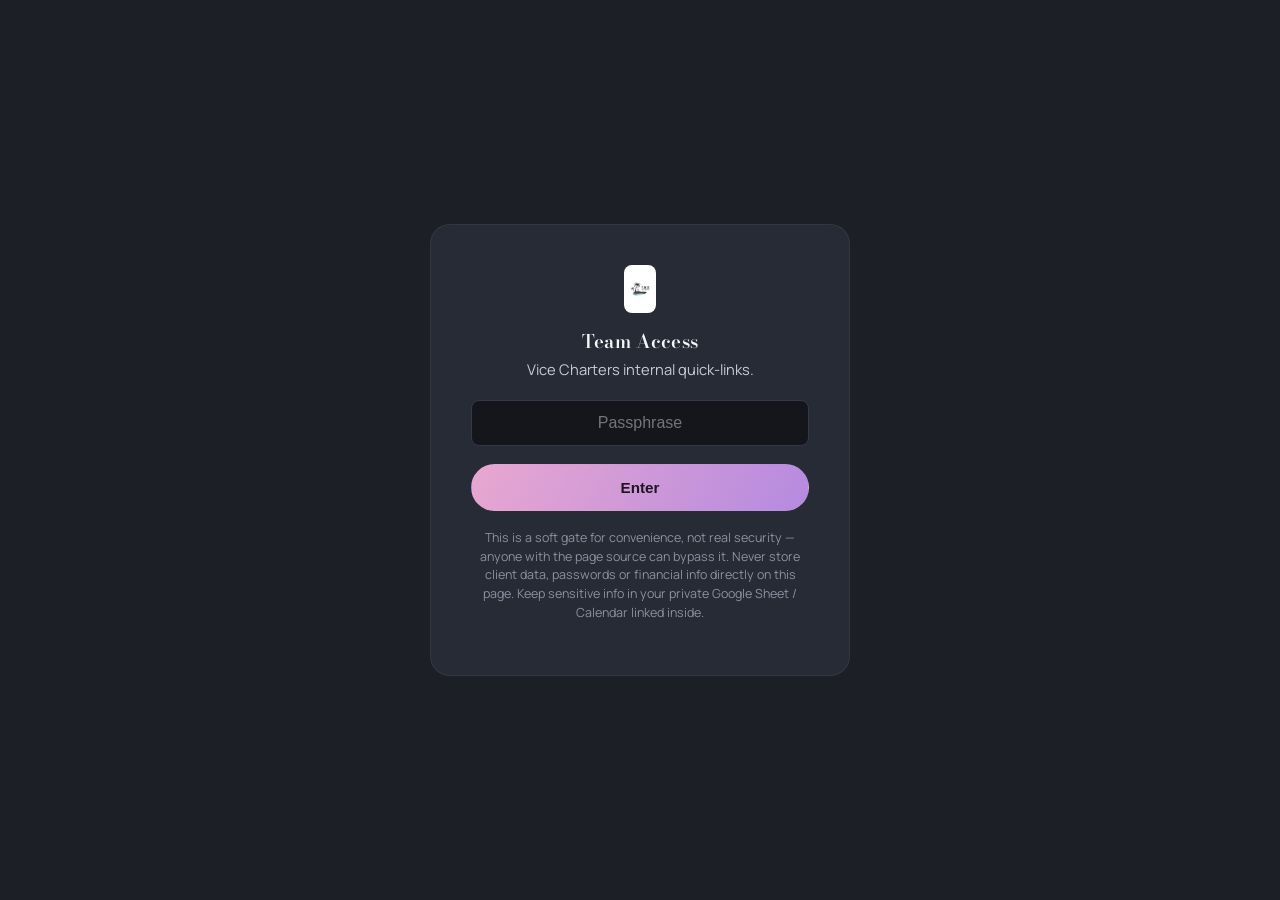
<file: internal.html>
<!DOCTYPE html>
<html lang="en">
<head>
<meta charset="UTF-8" />
<meta name="viewport" content="width=device-width, initial-scale=1.0" />
<title>Vice Charters — Team</title>
<meta name="robots" content="noindex, nofollow" />
<link rel="icon" href="assets/brand/favicon-32.png" />
<link rel="preconnect" href="https://fonts.googleapis.com" />
<link rel="preconnect" href="https://fonts.gstatic.com" crossorigin />
<link href="https://fonts.googleapis.com/css2?family=Bodoni+Moda:wght@500;600;700&family=Manrope:wght@400;500;600;700;800&display=swap" rel="stylesheet" />
<link rel="stylesheet" href="css/style.css" />
</head>
<body>

<!-- GATE: this is a light deterrent only, NOT real security. Anyone who views this
     page's source can read the passphrase below. Do not put anything here that would
     be a problem if a stranger saw it — real private data (leads, client info, full
     rate cards) belongs in your private Google Sheet / Calendar, linked below, which
     has real Google-account-level access control. See README.md → "About internal.html". -->

<div class="gate-wrap" id="gate">
  <div class="gate-card">
    <img src="assets/brand/logo.jpg" alt="Vice Charters" style="height:48px; margin:0 auto 18px; border-radius:8px;" />
    <h3 style="margin-bottom:6px;">Team Access</h3>
    <p style="color:var(--text-mid); font-size:0.92rem; margin:0;">Vice Charters internal quick-links.</p>
    <input type="password" id="gate-input" placeholder="Passphrase" />
    <button class="btn btn-primary" style="width:100%; justify-content:center;" onclick="checkGate()">Enter</button>
    <p class="gate-warning">This is a soft gate for convenience, not real security — anyone with the page source can bypass it. Never store client data, passwords or financial info directly on this page. Keep sensitive info in your private Google Sheet / Calendar linked inside.</p>
  </div>
</div>

<div id="internal-content">
  <header class="site-header" style="position:static; background:transparent; backdrop-filter:none; border:none;">
    <nav class="nav">
      <a href="index.html" class="brand">
        <img src="assets/brand/logo.jpg" alt="Vice Charters logo" />
        VICE CHARTERS <span style="color:var(--text-low); font-weight:500;">/ Team</span>
      </a>
      <div></div>
      <div class="nav-cta"><a class="btn btn-outline btn-sm" href="index.html">← Public site</a></div>
    </nav>
  </header>

  <main>
    <section style="padding-top:24px;">
      <div class="container">
        <div class="section-head">
          <span class="eyebrow">Internal</span>
          <h2>Quick links.</h2>
          <p>Everything that's actually private (leads, full rate card, client details, financials) lives off this website, in tools only you and Frank have Google-account access to. This page is just a fast bookmark hub.</p>
        </div>

        <div class="fleet-grid" style="grid-template-columns: repeat(auto-fit, minmax(260px,1fr));">
          <div class="contact-card">
            <div class="label">Lead Tracker</div>
            <p style="color:var(--text-mid); font-size:0.9rem;">Your private Google Sheet — inquiries, status, follow-ups.</p>
            <a class="btn btn-teal btn-sm" href="#" target="_blank" rel="noopener">Open Lead Tracker →</a>
            <p style="font-size:0.78rem; color:var(--text-low); margin-top:8px;">Paste your Google Sheet link into this button's href in internal.html.</p>
          </div>
          <div class="contact-card">
            <div class="label">Master Rate Card</div>
            <p style="color:var(--text-mid); font-size:0.9rem;">Full internal rates, costs and margins by boat.</p>
            <a class="btn btn-teal btn-sm" href="#" target="_blank" rel="noopener">Open Rate Card →</a>
            <p style="font-size:0.78rem; color:var(--text-low); margin-top:8px;">Link this to your private rate sheet.</p>
          </div>
          <div class="contact-card">
            <div class="label">Company Google Calendar</div>
            <p style="color:var(--text-mid); font-size:0.9rem;">The private, full-detail calendar (not the public embed).</p>
            <a class="btn btn-teal btn-sm" href="https://calendar.google.com" target="_blank" rel="noopener">Open Calendar →</a>
          </div>
          <div class="contact-card">
            <div class="label">Photo Library</div>
            <p style="color:var(--text-mid); font-size:0.9rem;">Google Photos albums, organized per boat.</p>
            <a class="btn btn-teal btn-sm" href="#" target="_blank" rel="noopener">Open Photos →</a>
          </div>
          <div class="contact-card">
            <div class="label">Broker Database</div>
            <p style="color:var(--text-mid); font-size:0.9rem;">Active brokers, commission terms, contact info.</p>
            <a class="btn btn-teal btn-sm" href="#" target="_blank" rel="noopener">Open Broker Sheet →</a>
          </div>
          <div class="contact-card">
            <div class="label">Public Site &amp; Broker Page</div>
            <p style="color:var(--text-mid); font-size:0.9rem;">What everyone else sees.</p>
            <a class="btn btn-outline btn-sm" href="index.html">Main Site</a>
            <a class="btn btn-outline btn-sm" href="brokers.html" style="margin-top:8px;">Broker Page</a>
          </div>
        </div>

        <div class="section-head" style="margin-top:64px;">
          <span class="eyebrow">Reminders</span>
          <h2>Things not to forget.</h2>
        </div>
        <div class="nudge-list">
          <div class="nudge"><b>Finalize dinner-on-yacht pricing</b> — highest-value open item; every inquiry without an answer is a lost booking.</div>
          <div class="nudge"><b>Set the public Google Calendars to "busy/free only"</b> before wiring the embed on the broker page.</div>
          <div class="nudge"><b>Fill in real specs &amp; rates</b> on index.html and brokers.html — currently placeholders.</div>
          <div class="nudge"><b>Confirm the 4th boat</b> (if there is one) and add it to the fleet grid.</div>
        </div>
      </div>
    </section>
  </main>
</div>

<script>
  function checkGate() {
    var val = document.getElementById("gate-input").value;
    // Soft deterrent only — change this passphrase in internal.html. Not real security.
    if (val === "vicecharters") {
      document.getElementById("gate").style.display = "none";
      document.getElementById("internal-content").style.display = "block";
    } else {
      alert("Incorrect passphrase.");
    }
  }
  document.getElementById("gate-input").addEventListener("keydown", function (e) {
    if (e.key === "Enter") checkGate();
  });
</script>
</body>
</html>
</file>
<file: css/style.css>
/* ==========================================================================
   Vice Charters — brand system
   Charcoal base, teal primary accent, pink→lavender sunset gradient accent
   ========================================================================== */

:root {
  --charcoal-950: #14161c;
  --charcoal-900: #1c1f26;
  --charcoal-800: #262b35;
  --charcoal-700: #333a47;
  --charcoal-600: #454e5f;

  --teal-500: #2fb6c6;
  --teal-600: #1e8fa6;
  --teal-300: #7fd8e2;

  --pink-400: #e8a7d0;
  --lavender-400: #b58ae0;
  --sunset-gradient: linear-gradient(120deg, var(--pink-400), var(--lavender-400));

  --text-hi: #f5f5f7;
  --text-mid: #c7cbd4;
  --text-low: #8a91a0;

  --radius-lg: 20px;
  --radius-md: 14px;
  --radius-sm: 8px;

  --shadow-card: 0 10px 40px rgba(0, 0, 0, 0.35);

  --font-display: "Bodoni Moda", "Playfair Display", Georgia, serif;
  --font-body: "Manrope", -apple-system, BlinkMacSystemFont, "Segoe UI", sans-serif;
}

* { box-sizing: border-box; }
html { scroll-behavior: smooth; }

body {
  margin: 0;
  background: var(--charcoal-900);
  color: var(--text-hi);
  font-family: var(--font-body);
  line-height: 1.6;
  -webkit-font-smoothing: antialiased;
}

img { max-width: 100%; display: block; }
a { color: inherit; text-decoration: none; }

h1, h2, h3, h4 {
  font-family: var(--font-display);
  font-weight: 600;
  line-height: 1.15;
  margin: 0 0 0.5em;
  letter-spacing: 0.01em;
}

.eyebrow {
  font-family: var(--font-body);
  font-size: 0.78rem;
  font-weight: 700;
  letter-spacing: 0.18em;
  text-transform: uppercase;
  color: var(--teal-300);
  margin-bottom: 0.75em;
  display: inline-block;
}

.gradient-text {
  background: var(--sunset-gradient);
  -webkit-background-clip: text;
  background-clip: text;
  color: transparent;
}

.container {
  width: 100%;
  max-width: 1160px;
  margin: 0 auto;
  padding: 0 24px;
}

section { padding: 96px 0; }
@media (max-width: 720px) { section { padding: 64px 0; } }

/* ---------- buttons ---------- */
.btn {
  display: inline-flex;
  align-items: center;
  gap: 8px;
  padding: 14px 28px;
  border-radius: 999px;
  font-weight: 700;
  font-size: 0.95rem;
  border: 1px solid transparent;
  cursor: pointer;
  transition: transform 0.15s ease, box-shadow 0.15s ease, background 0.2s ease;
}
.btn:hover { transform: translateY(-2px); }

.btn-primary {
  background: var(--sunset-gradient);
  color: #201322;
}
.btn-primary:hover { box-shadow: 0 12px 30px rgba(232, 167, 208, 0.28); }

.btn-outline {
  background: transparent;
  border-color: var(--charcoal-600);
  color: var(--text-hi);
}
.btn-outline:hover { border-color: var(--teal-500); color: var(--teal-300); }

.btn-teal {
  background: var(--teal-500);
  color: #0c2226;
}
.btn-teal:hover { box-shadow: 0 12px 30px rgba(47, 182, 198, 0.28); }

.btn-sm { padding: 10px 20px; font-size: 0.85rem; }

/* ---------- nav ---------- */
.site-header {
  position: fixed;
  top: 0; left: 0; right: 0;
  z-index: 100;
  background: rgba(20, 22, 28, 0.72);
  backdrop-filter: blur(14px);
  border-bottom: 1px solid rgba(255, 255, 255, 0.06);
}
.nav {
  display: flex;
  align-items: center;
  justify-content: space-between;
  padding: 16px 24px;
  max-width: 1160px;
  margin: 0 auto;
}
.brand {
  display: flex;
  align-items: center;
  gap: 10px;
  font-family: var(--font-display);
  font-size: 1.15rem;
  font-weight: 700;
  letter-spacing: 0.04em;
}
.brand img { height: 34px; width: auto; border-radius: 6px; }
.nav-links {
  display: flex;
  gap: 28px;
  align-items: center;
  font-size: 0.92rem;
  font-weight: 600;
  color: var(--text-mid);
}
.nav-links a:hover { color: var(--teal-300); }
.nav-cta { display: flex; align-items: center; gap: 14px; }
.nav-toggle { display: none; background: none; border: none; color: var(--text-hi); font-size: 1.6rem; cursor: pointer; }

@media (max-width: 860px) {
  .nav-links { position: fixed; top: 68px; left: 0; right: 0; background: var(--charcoal-950); flex-direction: column; padding: 24px; gap: 20px; border-bottom: 1px solid var(--charcoal-700); transform: translateY(-150%); transition: transform 0.25s ease; }
  .nav-links.open { transform: translateY(0); }
  .nav-toggle { display: block; }
  .nav-cta .btn-outline { display: none; }
}

/* ---------- hero ---------- */
.hero {
  position: relative;
  min-height: 92vh;
  display: flex;
  align-items: center;
  padding-top: 120px;
  overflow: hidden;
}
.hero::before {
  content: "";
  position: absolute; inset: 0;
  background:
    radial-gradient(ellipse at 15% 20%, rgba(47, 182, 198, 0.22), transparent 55%),
    radial-gradient(ellipse at 85% 80%, rgba(181, 138, 224, 0.20), transparent 55%),
    linear-gradient(180deg, var(--charcoal-950), var(--charcoal-900));
  z-index: 0;
}
.hero .container { position: relative; z-index: 1; }
.hero h1 { font-size: clamp(2.6rem, 6vw, 4.4rem); max-width: 820px; }
.hero p.lede { font-size: 1.15rem; color: var(--text-mid); max-width: 560px; margin-bottom: 2em; }
.hero-actions { display: flex; gap: 16px; flex-wrap: wrap; }
.hero-photo-strip {
  display: grid;
  grid-template-columns: repeat(4, 1fr);
  gap: 10px;
  margin-top: 72px;
  border-radius: var(--radius-lg);
  overflow: hidden;
}
.hero-photo-strip img { height: 160px; object-fit: cover; width: 100%; }
@media (max-width: 720px) { .hero-photo-strip { grid-template-columns: repeat(2, 1fr); } .hero-photo-strip img { height: 120px; } }

/* ---------- section headers ---------- */
.section-head { max-width: 640px; margin-bottom: 56px; }
.section-head h2 { font-size: clamp(2rem, 4vw, 2.75rem); }
.section-head p { color: var(--text-mid); font-size: 1.05rem; }

/* ---------- fleet ---------- */
.fleet-grid {
  display: grid;
  grid-template-columns: repeat(auto-fit, minmax(320px, 1fr));
  gap: 28px;
}
.boat-card {
  background: var(--charcoal-800);
  border-radius: var(--radius-lg);
  overflow: hidden;
  box-shadow: var(--shadow-card);
  border: 1px solid rgba(255, 255, 255, 0.05);
  display: flex;
  flex-direction: column;
}
.boat-card .cover { position: relative; aspect-ratio: 4/3; overflow: hidden; }
.boat-card .cover img { width: 100%; height: 100%; object-fit: cover; transition: transform 0.5s ease; }
.boat-card:hover .cover img { transform: scale(1.06); }
.boat-card .status-pill {
  position: absolute; top: 16px; left: 16px;
  background: rgba(20, 22, 28, 0.75);
  backdrop-filter: blur(6px);
  border: 1px solid rgba(255,255,255,0.12);
  padding: 6px 14px;
  border-radius: 999px;
  font-size: 0.75rem;
  font-weight: 700;
  letter-spacing: 0.05em;
  text-transform: uppercase;
  color: var(--teal-300);
}
.boat-card .body { padding: 26px; flex: 1; display: flex; flex-direction: column; gap: 14px; }
.boat-card h3 { font-size: 1.6rem; margin: 0; }
.boat-specs { display: flex; gap: 18px; flex-wrap: wrap; font-size: 0.85rem; color: var(--text-low); }
.boat-specs span { display: flex; align-items: center; gap: 6px; }
.boat-specs b { color: var(--text-mid); font-weight: 700; }
.boat-rate { font-size: 1.05rem; color: var(--text-hi); margin-top: auto; padding-top: 10px; border-top: 1px solid var(--charcoal-700); display: flex; align-items: center; justify-content: space-between; }
.boat-strip { display: grid; grid-template-columns: repeat(4, 1fr); gap: 6px; padding: 0 26px 26px; }
.boat-strip img { aspect-ratio: 1; object-fit: cover; border-radius: 8px; cursor: pointer; }

.placeholder-spec { color: var(--pink-400); font-style: italic; }

/* ---------- rates ---------- */
.rates-note {
  background: var(--charcoal-800);
  border: 1px dashed var(--charcoal-600);
  border-radius: var(--radius-md);
  padding: 20px 24px;
  color: var(--text-mid);
  font-size: 0.95rem;
  margin-bottom: 40px;
}
.rate-table { width: 100%; border-collapse: collapse; }
.rate-table th, .rate-table td { text-align: left; padding: 16px 18px; border-bottom: 1px solid var(--charcoal-700); }
.rate-table th { color: var(--text-low); font-size: 0.78rem; text-transform: uppercase; letter-spacing: 0.08em; }
.rate-table td { color: var(--text-mid); }
.rate-table tr td:first-child { color: var(--text-hi); font-weight: 700; }

/* ---------- availability / calendar ---------- */
.calendar-grid { display: grid; grid-template-columns: repeat(auto-fit, minmax(300px, 1fr)); gap: 24px; }
.calendar-card { background: var(--charcoal-800); border-radius: var(--radius-md); padding: 22px; border: 1px solid rgba(255,255,255,0.05); }
.calendar-card h4 { margin-bottom: 14px; display: flex; align-items: center; justify-content: space-between; }
.calendar-embed-frame { width: 100%; height: 320px; border: 0; border-radius: var(--radius-sm); background: var(--charcoal-950); }
.calendar-placeholder {
  height: 320px;
  border-radius: var(--radius-sm);
  border: 1px dashed var(--charcoal-600);
  display: flex;
  align-items: center;
  justify-content: center;
  text-align: center;
  color: var(--text-low);
  font-size: 0.88rem;
  padding: 24px;
}

/* ---------- tides ---------- */
.tide-card {
  background: linear-gradient(160deg, var(--charcoal-800), var(--charcoal-950));
  border-radius: var(--radius-lg);
  padding: 32px;
  border: 1px solid rgba(255,255,255,0.06);
}
.tide-stats { display: flex; gap: 32px; flex-wrap: wrap; margin-bottom: 24px; }
.tide-stat { min-width: 140px; }
.tide-stat .label { font-size: 0.75rem; text-transform: uppercase; letter-spacing: 0.08em; color: var(--text-low); margin-bottom: 6px; }
.tide-stat .value { font-family: var(--font-display); font-size: 1.7rem; }
.tide-stat .value.high { color: var(--teal-300); }
.tide-stat .value.low { color: var(--pink-400); }
.tide-chart-wrap { position: relative; height: 320px; }
.tide-status { font-size: 0.85rem; color: var(--text-low); margin-top: 10px; }
.tide-source { font-size: 0.78rem; color: var(--text-low); margin-top: 18px; }
.tide-source a { color: var(--teal-300); }

/* ---------- suggestions / nudges (internal) ---------- */
.nudge-list { display: flex; flex-direction: column; gap: 12px; }
.nudge {
  display: flex; gap: 14px; align-items: flex-start;
  background: var(--charcoal-800);
  border-left: 3px solid var(--teal-500);
  border-radius: var(--radius-sm);
  padding: 14px 18px;
  font-size: 0.92rem;
  color: var(--text-mid);
}
.nudge b { color: var(--text-hi); }

/* ---------- contact / CTA band ---------- */
.cta-band {
  background: var(--sunset-gradient);
  border-radius: var(--radius-lg);
  padding: 56px;
  color: #221327;
  display: flex;
  flex-wrap: wrap;
  align-items: center;
  justify-content: space-between;
  gap: 24px;
}
.cta-band h2 { color: #221327; margin-bottom: 6px; }
.cta-band p { color: rgba(34,19,39,0.75); margin: 0; }
.cta-band .btn-primary { background: var(--charcoal-950); color: var(--text-hi); }

.contact-grid { display: grid; grid-template-columns: 1.1fr 0.9fr; gap: 48px; }
@media (max-width: 860px) { .contact-grid { grid-template-columns: 1fr; } }
.contact-form { display: flex; flex-direction: column; gap: 16px; }
.contact-form label { font-size: 0.82rem; color: var(--text-low); text-transform: uppercase; letter-spacing: 0.06em; margin-bottom: 6px; display: block; }
.contact-form input, .contact-form select, .contact-form textarea {
  width: 100%;
  background: var(--charcoal-800);
  border: 1px solid var(--charcoal-700);
  border-radius: var(--radius-sm);
  padding: 13px 16px;
  color: var(--text-hi);
  font-family: var(--font-body);
  font-size: 0.95rem;
}
.contact-form input:focus, .contact-form select:focus, .contact-form textarea:focus { outline: none; border-color: var(--teal-500); }
.contact-side { display: flex; flex-direction: column; gap: 20px; }
.contact-card { background: var(--charcoal-800); border-radius: var(--radius-md); padding: 24px; border: 1px solid rgba(255,255,255,0.05); }
.contact-card .label { font-size: 0.75rem; text-transform: uppercase; color: var(--text-low); letter-spacing: 0.06em; margin-bottom: 8px; }
.whatsapp-btn { background: #25d366; color: #06210f; }

/* ---------- footer ---------- */
.site-footer { border-top: 1px solid var(--charcoal-700); padding: 48px 0; color: var(--text-low); font-size: 0.85rem; }
.footer-grid { display: flex; justify-content: space-between; flex-wrap: wrap; gap: 24px; align-items: center; }
.footer-links { display: flex; gap: 20px; }
.footer-links a:hover { color: var(--teal-300); }

/* ---------- lightbox ---------- */
.lightbox {
  position: fixed; inset: 0; background: rgba(10,11,14,0.92);
  display: none; align-items: center; justify-content: center; z-index: 200; padding: 24px;
}
.lightbox.open { display: flex; }
.lightbox img { max-width: 92vw; max-height: 86vh; border-radius: 10px; }
.lightbox-close { position: absolute; top: 24px; right: 28px; font-size: 2rem; color: var(--text-hi); cursor: pointer; background: none; border: none; }

/* ---------- badges (brokers page) ---------- */
.badge { display: inline-block; padding: 4px 12px; border-radius: 999px; font-size: 0.72rem; font-weight: 700; letter-spacing: 0.05em; text-transform: uppercase; }
.badge.open { background: rgba(47,182,198,0.18); color: var(--teal-300); }
.badge.booked { background: rgba(232,167,208,0.16); color: var(--pink-400); }

/* ---------- internal gate ---------- */
.gate-wrap { min-height: 100vh; display: flex; align-items: center; justify-content: center; padding: 24px; }
.gate-card { max-width: 420px; width: 100%; background: var(--charcoal-800); border-radius: var(--radius-lg); padding: 40px; text-align: center; border: 1px solid rgba(255,255,255,0.06); }
.gate-card input { width: 100%; margin: 18px 0; padding: 13px 16px; border-radius: var(--radius-sm); border: 1px solid var(--charcoal-700); background: var(--charcoal-950); color: var(--text-hi); text-align: center; font-size: 1rem; }
.gate-warning { font-size: 0.78rem; color: var(--text-low); margin-top: 18px; line-height: 1.5; }
#internal-content { display: none; }
</file>
